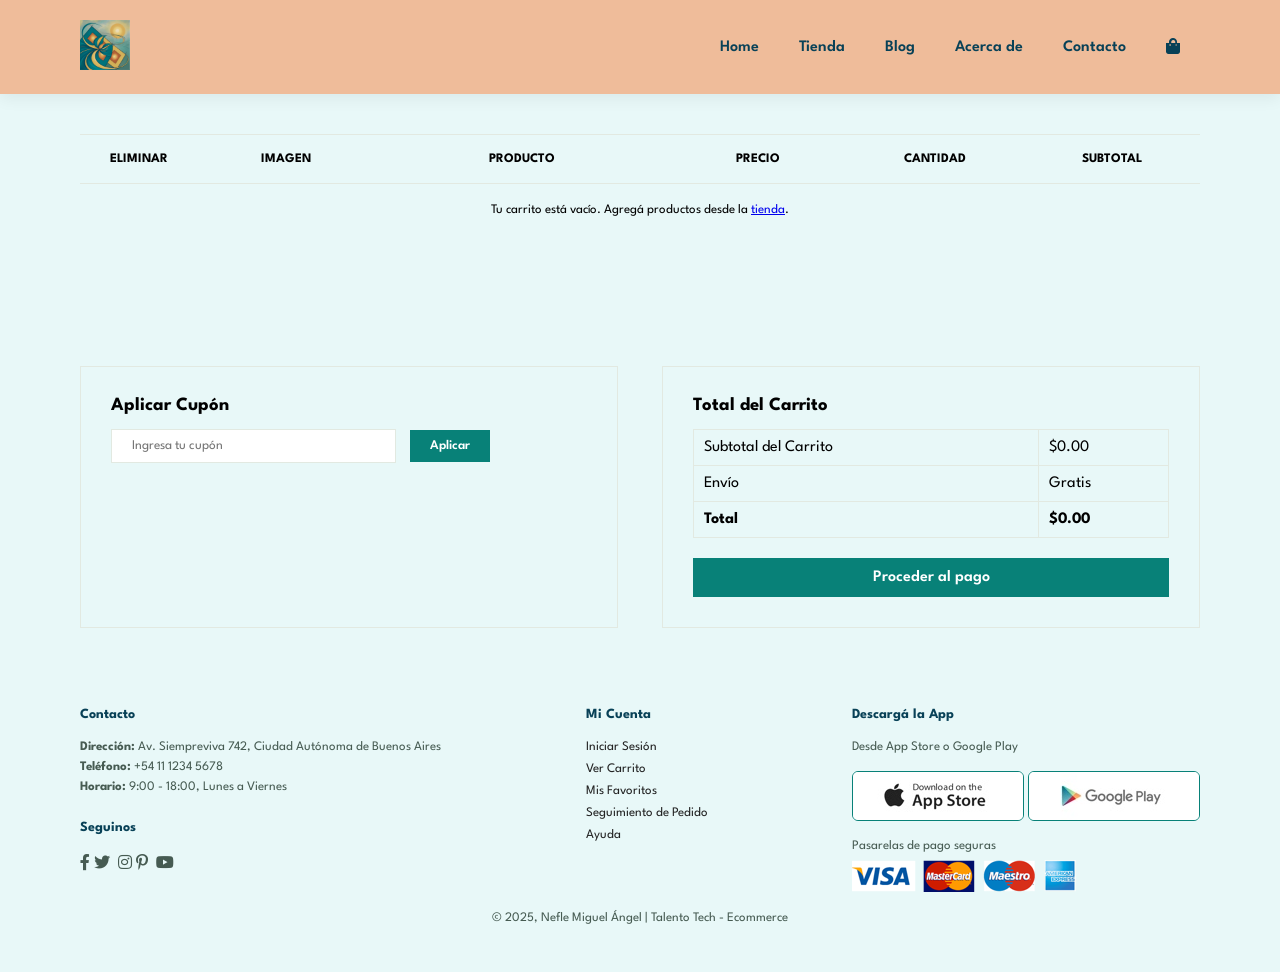
<file: pages/carrito.html>
<!DOCTYPE html>
<html lang="es">

<head>
    <meta charset="UTF-8">
    <meta http-equiv="X-UA-Compatible" content="IE=edge">
    <meta name="viewport" content="width=device-width, initial-scale=1.0">
    <title>Carrito - Talento Tech Ecommerce</title>
    <link rel="stylesheet" href="https://pro.fontawesome.com/releases/v5.10.0/css/all.css" />
    <link rel="stylesheet" href="../styles.css">
    <link rel="stylesheet" href="../estilos/carrito.css">
</head>

<body>

    <!-- ==================== HEADER ==================== -->
    <header class="header">
        <a href="../index.html">
            <img src="../img/solazo.png" class="logo" alt="imagen de sol y viento creada por mm" width="50px" height="50px">
        </a>
        <div>
            <ul id="navbar" class="navbar">
                <li><a href="../index.html">Home</a></li>
                <li><a href="../pages/tienda.html">Tienda</a></li>
                <li><a href="#">Blog</a></li>
                <li><a href="#">Acerca de</a></li>
                <li><a href="../pages/contacto.html">Contacto</a></li>
                <li>
                    <a href="../pages/carrito.html">
                        <i class="fa fa-shopping-bag" aria-hidden="true"></i>
                    </a>
                </li>
                <a href="#" id="close" class="close">
                    <i class="far fa-times" aria-hidden="true"></i>
                </a>
            </ul>
        </div>
        <div class="mobile">
            <a href="../pages/carrito.html">
                <i class="fa fa-shopping-bag" aria-hidden="true"></i>
            </a>
            <i id="bar" class="fas fa-outdent"></i>
        </div>
    </header>

    <main>

        <!-- ==================== TABLA CARRITO ==================== -->
        <section id="cart" class="section-p1">
            <table width="100%">
                <thead>
                    <tr>
                        <td>ELIMINAR</td>
                        <td>IMAGEN</td>
                        <td>PRODUCTO</td>
                        <td>PRECIO</td>
                        <td>CANTIDAD</td>
                        <td>SUBTOTAL</td>
                    </tr>
                </thead>
                <tbody id="tabla_carrito"></tbody>
            </table>
        </section>

        <!-- ==================== CUPÓN Y TOTAL ==================== -->
        <section id="cart-add" class="section-p1">
            <div id="coupon">
                <h3>Aplicar Cupón</h3>
                <div>
                    <input type="text" placeholder="Ingresa tu cupón">
                    <button class="normal">Aplicar</button>
                </div>
            </div>
            <div id="subtotal">
                <h3>Total del Carrito</h3>
                <table>
                    <tr>
                        <td>Subtotal del Carrito</td>
                        <td id="total">$0.00</td>
                    </tr>
                    <tr>
                        <td>Envío</td>
                        <td>Gratis</td>
                    </tr>
                    <tr>
                        <td><strong>Total</strong></td>
                        <td><strong id="total">$0.00</strong></td>
                    </tr>
                </table>
                <button class="normal">Proceder al pago</button>
            </div>
        </section>

    </main>

    <!-- ==================== FOOTER ==================== -->
    <footer class="section-p1">
        <div class="col">
            <h4>Contacto</h4>
            <p><strong>Dirección:</strong> Av. Siempreviva 742, Ciudad Autónoma de Buenos Aires</p>
            <p><strong>Teléfono:</strong> +54 11 1234 5678</p>
            <p><strong>Horario:</strong> 9:00 - 18:00, Lunes a Viernes</p>
            <div class="follow">
                <h4>Seguinos</h4>
                <div class="icon">
                    <i class="fab fa-facebook-f"></i><i class="fab fa-twitter"></i>
                    <i class="fab fa-instagram"></i><i class="fab fa-pinterest-p"></i>
                    <i class="fab fa-youtube"></i>
                </div>
            </div>
        </div>
        <div class="col">
            <h4>Mi Cuenta</h4>
            <a href="#">Iniciar Sesión</a>
            <a href="carrito.html">Ver Carrito</a>
            <a href="#">Mis Favoritos</a>
            <a href="#">Seguimiento de Pedido</a>
            <a href="#">Ayuda</a>
        </div>
        <div class="col install">
            <h4>Descargá la App</h4>
            <p>Desde App Store o Google Play</p>
            <div class="row">
                <img src="../img/pay/app.jpg" alt="App Store">
                <img src="../img/pay/play.jpg" alt="Google Play">
            </div>
            <p>Pasarelas de pago seguras</p>
            <img src="../img/pay/pay.png" alt="Métodos de Pago">
        </div>
        <div class="copyright">
            <p>© 2025, Nefle Miguel Ángel | Talento Tech - Ecommerce</p>
        </div>
    </footer>

    <script src="../script/carrito.js"></script>
    <script src="../script/script.js"></script>

</body>

</html>
</file>
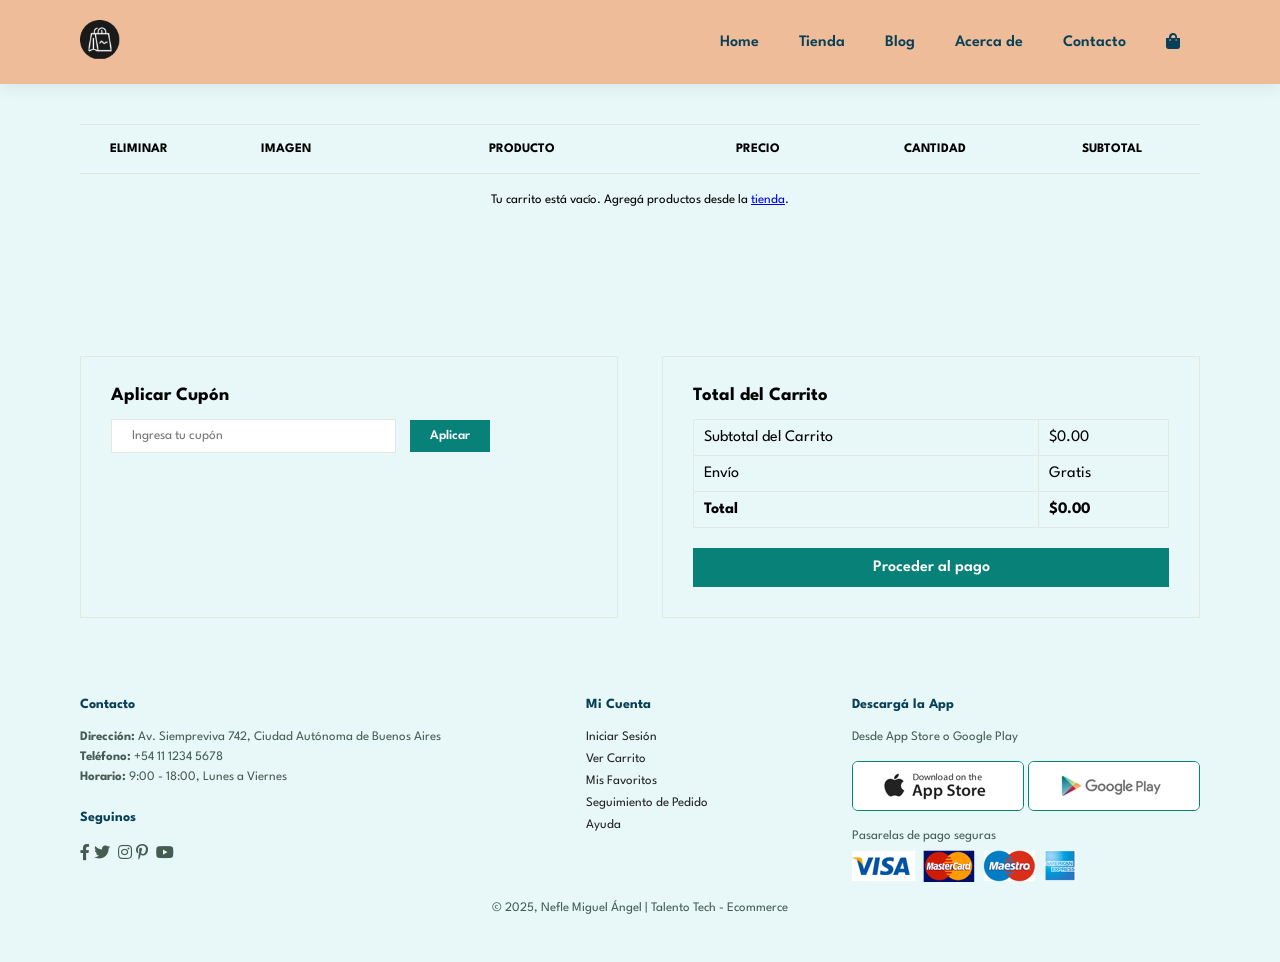
<file: pagesmig/carrito.html>
<!DOCTYPE html>
<html lang="es">

<head>
    <meta charset="UTF-8">
    <meta http-equiv="X-UA-Compatible" content="IE=edge">
    <meta name="viewport" content="width=device-width, initial-scale=1.0">
    <title>Carrito - Talento Tech Ecommerce</title>
    <link rel="stylesheet" href="https://pro.fontawesome.com/releases/v5.10.0/css/all.css" />
    <link rel="stylesheet" href="../styles.css">
    <link rel="stylesheet" href="../estilos/carrito.css">
</head>

<body>

    <!-- ==================== HEADER ==================== -->
    <header class="header">
        <a href="../index.html">
            <img src="../img/logo1.png" class="logo" alt="Logo Talento Tech" width="40px" height="40px">
        </a>
        <div>
            <ul id="navbar" class="navbar">
                <li><a href="../index.html">Home</a></li>
                <li><a href="../pages/tienda.html">Tienda</a></li>
                <li><a href="#">Blog</a></li>
                <li><a href="#">Acerca de</a></li>
                <li><a href="../pages/contacto.html">Contacto</a></li>
                <li>
                    <a href="../pages/carrito.html">
                        <i class="fa fa-shopping-bag" aria-hidden="true"></i>
                    </a>
                </li>
                <a href="#" id="close" class="close">
                    <i class="far fa-times" aria-hidden="true"></i>
                </a>
            </ul>
        </div>
        <div class="mobile">
            <a href="../pages/carrito.html">
                <i class="fa fa-shopping-bag" aria-hidden="true"></i>
            </a>
            <i id="bar" class="fas fa-outdent"></i>
        </div>
    </header>

    <main>

        <!-- ==================== TABLA CARRITO ==================== -->
        <section id="cart" class="section-p1">
            <table width="100%">
                <thead>
                    <tr>
                        <td>ELIMINAR</td>
                        <td>IMAGEN</td>
                        <td>PRODUCTO</td>
                        <td>PRECIO</td>
                        <td>CANTIDAD</td>
                        <td>SUBTOTAL</td>
                    </tr>
                </thead>
                <tbody id="tabla_carrito"></tbody>
            </table>
        </section>

        <!-- ==================== CUPÓN Y TOTAL ==================== -->
        <section id="cart-add" class="section-p1">
            <div id="coupon">
                <h3>Aplicar Cupón</h3>
                <div>
                    <input type="text" placeholder="Ingresa tu cupón">
                    <button class="normal">Aplicar</button>
                </div>
            </div>
            <div id="subtotal">
                <h3>Total del Carrito</h3>
                <table>
                    <tr>
                        <td>Subtotal del Carrito</td>
                        <td id="total">$0.00</td>
                    </tr>
                    <tr>
                        <td>Envío</td>
                        <td>Gratis</td>
                    </tr>
                    <tr>
                        <td><strong>Total</strong></td>
                        <td><strong id="total">$0.00</strong></td>
                    </tr>
                </table>
                <button class="normal">Proceder al pago</button>
            </div>
        </section>

    </main>

    <!-- ==================== FOOTER ==================== -->
    <footer class="section-p1">
        <div class="col">
            <h4>Contacto</h4>
            <p><strong>Dirección:</strong> Av. Siempreviva 742, Ciudad Autónoma de Buenos Aires</p>
            <p><strong>Teléfono:</strong> +54 11 1234 5678</p>
            <p><strong>Horario:</strong> 9:00 - 18:00, Lunes a Viernes</p>
            <div class="follow">
                <h4>Seguinos</h4>
                <div class="icon">
                    <i class="fab fa-facebook-f"></i><i class="fab fa-twitter"></i>
                    <i class="fab fa-instagram"></i><i class="fab fa-pinterest-p"></i>
                    <i class="fab fa-youtube"></i>
                </div>
            </div>
        </div>
        <div class="col">
            <h4>Mi Cuenta</h4>
            <a href="#">Iniciar Sesión</a>
            <a href="carrito.html">Ver Carrito</a>
            <a href="#">Mis Favoritos</a>
            <a href="#">Seguimiento de Pedido</a>
            <a href="#">Ayuda</a>
        </div>
        <div class="col install">
            <h4>Descargá la App</h4>
            <p>Desde App Store o Google Play</p>
            <div class="row">
                <img src="../img/pay/app.jpg" alt="App Store">
                <img src="../img/pay/play.jpg" alt="Google Play">
            </div>
            <p>Pasarelas de pago seguras</p>
            <img src="../img/pay/pay.png" alt="Métodos de Pago">
        </div>
        <div class="copyright">
            <p>© 2025, Nefle Miguel Ángel | Talento Tech - Ecommerce</p>
        </div>
    </footer>

    <script src="../script/carrito.js"></script>
    <script src="../script/script.js"></script>

</body>

</html>
</file>
<file: styles.css>
/* ============================================================
   ESTILOS GENERALES
   Fuente, reset de márgenes, paddings y tamaños base
   ============================================================ */

/* Google Fonts - Fuente principal del proyecto */
@import url("https://fonts.googleapis.com/css2?family=Spartan:wght@100;200;300;400;500;600;700;800;900&display=swap");

/* Reset general: elimina márgenes y paddings por defecto del navegador */
* {
    margin: 0;
    padding: 0;
    box-sizing: border-box;
    font-family: "Spartan", sans-serif;
}

html {
    scroll-behavior: smooth;
}

/* Tipografía base */
h1 {
    font-size: 50px;
    line-height: 64px;
    color: #084157;
}

h2 {
    font-size: 46px;
    line-height: 54px;
    color: #084157;
}

h4 {
    font-size: 20px;
    color: #084157;
}

h6 {
    font-weight: 700;
    font-size: 12px;
}

p {
    font-size: 16px;
    color: #465b52;
    margin: 15px 0 20px 0;
}

body {
    width: 100%;
    background-color: #e8f8f8;
}

/* Clases utilitarias de espaciado reutilizadas en varias secciones */
.section-p1 {
    padding: 40px 80px;
}

.section-m1 {
    margin: 40px 0;
}

/* ============================================================
   HEADER Y NAVEGACIÓN
   Barra superior fija con logo y menú
   ============================================================ */

.header {
    display: flex;
    align-items: center;
    justify-content: space-between;
    padding: 20px 80px;
    background-color: #efbc9a;
    box-shadow: 0 5px 15px rgba(0, 0, 0, 0.06);
    /* El header queda fijo en la parte superior al hacer scroll */
    z-index: 999;
    position: sticky;
    top: 0;
    left: 0;
}
.header .logo-text {
    width: 200px;
    height: 50px;
    justify-content: start;
    align-items: start;
    font-size: 22px;
    font-weight: 700;       
    margin-right: 10px; 
    font-style: italic;
}


/* Lista de navegación horizontal */
.navbar {
    display: flex;
    align-items: center;
    justify-content: center;
}

.navbar li {
    list-style: none;
    padding: 0 20px;
}

.navbar a {
    text-decoration: none;
    font-size: 16px;
    font-weight: 600;
    color: #084157;
    transition: 0.3s ease;
}

.navbar a:hover {
    color: #faf3e0;
}

/* Botón hamburguesa - oculto en desktop, visible en mobile */
.mobile {
    display: none;
    align-items: center;
}

/* Botón cerrar menú mobile */
.close {
    display: none;
}

/* toast */
.toast-custom {
    position: fixed;
    bottom: 24px;
    right: 24px;
    background-color: #088178;
    color: #fff;
    padding: 14px 20px;
    border-radius: 8px;
    font-family: "Spartan", sans-serif;
    font-size: 14px;
    font-weight: 600;
    display: flex;
    align-items: center;
    gap: 16px;
    box-shadow: 0 4px 12px rgba(0,0,0,0.15);
    z-index: 9999;
    opacity: 0;
    pointer-events: none;
    transition: opacity 0.3s ease;
}

.toast-custom.visible {
    opacity: 1;
    pointer-events: all;
}

.toast-custom button {
    background: none;
    border: none;
    color: #fff;
    font-size: 16px;
    cursor: pointer;
    line-height: 1;
    padding: 0;
}

/* Modal */

.modal-overlay {
    position: fixed;
    inset: 0;
    background-color: rgba(0, 0, 0, 0.5);
    display: flex;
    align-items: center;
    justify-content: center;
    z-index: 9999;
    opacity: 0;
    pointer-events: none;
    transition: opacity 0.3s ease;
}

.modal-overlay.visible {
    opacity: 1;
    pointer-events: all;
}

.modal-custom {
    background: #fff;
    border-radius: 16px;
    padding: 30px;
    max-width: 480px;
    width: 90%;
    text-align: center;
    position: relative;
}

.modal-custom img {
    height: 200px;
    object-fit: contain;
    margin-bottom: 16px;
}

.modal-custom h5 {
    font-size: 16px;
    font-weight: 700;
    color: #1a1a1a;
    margin-bottom: 10px;
}

.modal-custom p {
    font-size: 13px;
    color: #465b52;
    line-height: 1.6;
    margin-bottom: 16px;
}

.modal-custom h4 {
    font-size: 20px;
    font-weight: 700;
    color: #088178;
}

.modal-cerrar {
    position: absolute;
    top: 14px;
    right: 16px;
    background: none;
    border: none;
    font-size: 18px;
    cursor: pointer;
    color: #222;
}


/* Responsive: menú deslizante desde la derecha en pantallas pequeñas */
@media (max-width: 925px) {
    .header {
        padding: 15px 20px;
    }
    .header .logo-text {
        font-size: 18px;
        display: block;
    }
}
@media (max-width: 799px) {
    .header {
        padding: 15px 20px;
    }
    .header .logo-text {
        font-size: 18px;
        display: block;
    }
    .navbar {
        display: flex;
        flex-direction: column;
        align-items: flex-start;
        justify-content: flex-start;
        position: fixed;
        top: 0;
        right: -300px;
        height: 100vh;
        width: 300px;
        background-color: #e3e6f3;
        box-shadow: 0 40px 60px rgba(0, 0, 0, 0.1);
        padding: 80px 0 0 10px;
        transition: 0.3s;
    }

    .navbar li {
        margin-bottom: 25px;
    }

    .mobile {
        display: flex;
        align-items: center;
    }

    .mobile i {
        color: #084157;
        font-size: 24px;
        padding-left: 20px;
    }

    /* Clase que se agrega con JS para mostrar el menú */
    .active {
        right: 0px;
    }

    .close {
        display: initial;
        position: absolute;
        top: 30px;
        left: 30px;
        color: #222;
        font-size: 24px;
    }
}
@media (max-width: 576px) {
    .header {
        padding: 15px 20px;
    }
    .header .logo-text {
        font-size: 18px;
        display: block;
    }
}



/* ============================================================
   PORTADA
   Sección principal con imagen de fondo y texto destacado
   ============================================================ */

.portada {
    background-image: url('img/portada.jpg');
    display: flex;
    align-items: flex-start;
    justify-content: flex-start;
    height: 95vh;
    width: 100%;
    background-size: cover;
    background-position: top 5% center;
    padding: 40px 80px 0px 80px;
    margin-bottom: 40px;
}

.portada .portada-content {
    width: 60%;
    display: flex;
    flex-direction: column;
    align-items: flex-start;
    text-align: left;
    z-index: 1;
}

.portada .portada-content h4 {
    color: #cd8c14;
    margin-bottom: 10px;
    font-size: 1rem;
}

.portada .portada-content h2 {
    color: #084157;
    font-size: 2.5rem;
    margin-bottom: 10px;
}

.portada .portada-content h1 {
    color: #e9651eda;
    font-size: 3rem;
    margin-bottom: 15px;
}

.portada .portada-content p {
    color: #555;
    margin-bottom: 20px;
}

.portada .portada-content button {
    background-color: #f6a67bda;
    color: white;
    margin-top: 20px;
    margin-left: 120px;
    border: none;
    padding: 12px 25px;
    border-radius: 5px;
    cursor: pointer;
    transition: background-color 0.3s ease;
}

.portada .portada-content button:hover {
    background-color: #faf3e0;
}

/* Responsive Portada */
@media (max-width: 1200px) {
    .portada { padding: 0 60px; }
    .portada .portada-content { width: 55%; }
}

@media (max-width: 992px) {
    .portada { height: 85vh; padding: 0 60px; }
    .portada .portada-content { width: 60%; }
    .portada .portada-content h1 { font-size: 2.5rem; }
    .portada .portada-content h2 { font-size: 2.2rem; }
    .portada .portada-content p { font-size: 0.9rem; }
}

@media (max-width: 768px) {
    .portada {
        height: 70vh;
        padding: 0 40px;
        justify-content: center;
        background-position: top center;
    }
    .portada .portada-content {
        width: 80%;
        align-items: center;
        text-align: center;
    }
    .portada .portada-content h4 { font-size: 0.9rem; }
    .portada .portada-content h2 { font-size: 1.8rem; }
    .portada .portada-content h1 { font-size: 2.2rem; }
}

@media (max-width: 576px) {
    .portada { height: 60vh; padding: 0 20px; background-position: 55% center; }
    .portada .portada-content { width: 100%; }
    .portada .portada-content h4 { font-size: 0.8rem; }
    .portada .portada-content h2 { font-size: 1.5rem; }
    .portada .portada-content h1 { font-size: 1.8rem; margin-bottom: 10px; }
    .portada .portada-content p { font-size: 0.8rem; margin-bottom: 15px; }
    .portada .portada-content button { padding: 10px 20px; font-size: 0.9rem; }
}


/* ============================================================
   SECCIÓN PRODUCTOS
   Grilla de cards con imagen, descripción y precio
   Usa Flexbox para distribuir los productos
   ============================================================ */

.section-productos {
    text-align: center;
}

/* Contenedor Flexbox de las cards */
.section-productos .productos-container {
    display: flex;
    justify-content: space-between;
    padding-top: 20px;
    flex-wrap: wrap;
}

/* Card individual de producto */
.section-productos .productos-container .producto {
    width: 23%;
    min-width: 250px;
    margin: 15px 0;
    padding: 10px 12px;
    border-radius: 20px;
    border: 1px solid #cce7d0;
    cursor: pointer;
    box-shadow: 20px 20px 30px rgba(0, 0, 0, 0.02);
    transition: 0.8s ease;
    position: relative;
    display: flex;
    flex-direction: column;
}

.section-productos .productos-container .producto img {
    width: 100%;
    border-radius: 20px;
    height: 250px;
    object-fit: contain;
    display: block;
}

/* Descripción dentro de la card */
.section-productos .productos-container .producto .producto-descripcion {
    text-align: start;
    padding: 10px 0;
    min-height: 80px;
    display: flex;
    flex-direction: column;
    justify-content: flex-start;
    flex-grow: 1;
}

.section-productos .productos-container .producto .producto-descripcion span {
    color: #606063;
    font-size: 12px;
}

.section-productos .productos-container .producto .producto-descripcion h5 {
    padding-top: 7px;
    color: #1a1a1a;
    font-size: 16px;
}

/* Precio del producto */
.section-productos .productos-container .producto .producto-descripcion h4 {
    padding-top: 7px;
    font-size: 18px;
    font-weight: 700;
    color: #084157;
    margin-top: auto;
}

/* Efecto hover en la card */
.section-productos .productos-container .producto:hover {
    box-shadow: 20px 20px 30px rgba(0, 0, 0, 0.15);
}

/* Botón agregar al carrito */
.section-productos .productos-container .producto .carrito {
    display: flex;
    align-items: center;
    justify-content: center;
    gap: 8px;
    width: 100%;
    padding: 10px 0;
    margin-top: 12px;
    border-radius: 8px;
    background-color: #f6a67bda;
    color: #fff;
    font-size: 13px;
    font-weight: 600;
    text-decoration: none;
    letter-spacing: 0.5px;
    transition: background-color 0.3s ease;
}

.section-productos .productos-container .producto .carrito:hover {
    background-color: #faf3e0;
}

/* Responsive Productos */
@media (max-width: 1200px) {
    .section-productos .productos-container { justify-content: space-around; }
    .section-productos .productos-container .producto { margin: 15px 10px; }
}

@media (max-width: 992px) {
    .section-productos h2 { font-size: 1.8rem; }
    .section-productos p { font-size: 0.9rem; }
    .section-productos .productos-container .producto { width: 30%; min-width: 220px; }
}

@media (max-width: 768px) {
    .section-productos .productos-container .producto { width: 45%; min-width: 200px; }
    .section-productos .productos-container { justify-content: space-between; }
}

@media (max-width: 576px) {
    .section-productos { padding: 20px 10px; }
    .section-productos h2 { font-size: 1.5rem; }
    .section-productos .productos-container .producto { width: 100%; min-width: unset; margin: 10px 0; }
    .section-productos .productos-container .producto .producto-descripcion h5 { font-size: 13px; }
}


/* ============================================================
   BANNER
   Sección con imagen de fondo y texto promocional
   ============================================================ */

.banner {
    width: 100%;
    height: 40vh;
    background-image: url(img/banner/solazo_largo.png);
    background-repeat: no-repeat;
    background-size: cover;
    background-position: center;
    display: flex;
    flex-direction: column;
    justify-content: center;
    align-items: center;
    text-align: center;
}

.banner h4 {
    color: #e8f8f8;
    font-size: 16px;
}

.banner h2 {
    color: #e8f8f8;
    font-size: 30px;
    padding: 10px 0;
}

.banner span {
    color: #084157;
}

.banner button {
    font-size: 14px;
    font-weight: 600;
    padding: 15px 30px;
    color: white;
    background-color: #f6a67bda;
    border-radius: 4px;
    cursor: pointer;
    border: none;
    outline: none;
    transition: 0.2s;
}

.banner button:hover {
    background: #faf3e0;
    color: #fff;
}
/* Responsive Banner */
@media (max-width: 1200px) {
    .banner { padding: 0 60px; }
    .banner h2 { font-size: 28px; }
}

@media (max-width: 992px) {
    .banner { height: 35vh; }
    .banner h2 { font-size: 26px; }
}

@media (max-width: 768px) {
    .banner { height: 30vh; padding: 0 20px; }
    .banner h4 { font-size: 14px; }
    .banner h2 { font-size: 22px; }
    .banner button { padding: 12px 20px; }
}

@media (max-width: 576px) {
    .banner { height: 30vh; }
    .banner h4 { font-size: 12px; }
    .banner h2 { font-size: 18px; }
    .banner button { padding: 10px 15px; font-size: 12px; }
}


/* ============================================================
   NEWSLETTER
   Sección de suscripción con fondo oscuro e input de email
   ============================================================ */

.newsletter {
    display: flex;
    justify-content: space-between;
    flex-wrap: wrap;
    align-items: center;
    background-image: url("img/banner/b14.png");
    background-repeat: no-repeat;
    background-position: 20% 30%;
    background-color: #084157;
}

.newsletter h4 {
    font-size: 22px;
    font-weight: 700;
    color: #e8f8f8;
}

.newsletter p {
    font-size: 14px;
    font-weight: 600;
    color: #818ea0;
}

.newsletter p span {
    color: #ffbd27;
}

/* Formulario de suscripción */
.newsletter .form {
    display: flex;
    width: 40%;
}

.newsletter .form input {
    height: 3.125rem;
    padding: 0 1.25rem;
    font-size: 14px;
    width: 100%;
    border: 1px solid transparent;
    border-radius: 4px 0 0 4px;
    outline: none;
}

.newsletter .form button {
    font-size: 14px;
    font-weight: 600;
    padding: 15px 30px;
    color: #fff;
    background-color: #f6a67bda;
    white-space: nowrap;
    border-radius: 0 4px 4px 0;
    cursor: pointer;
    border: none;
    outline: none;
    transition: 0.2s;
}
.newsletter .form button:hover {
    background-color: #faf3e0;
    color: #fff;
}
/* Responsive Newsletter */
@media (max-width: 1200px) {
    .newsletter { padding: 40px 60px; }
    .newsletter .form { width: 45%; }
}

@media (max-width: 992px) {
    .newsletter .form { width: 80%; }
}

@media (max-width: 768px) {
    .newsletter { flex-direction: column; align-items: flex-start; }
    .newsletter .newstext { margin-bottom: 20px; width: 100%; }
}

@media (max-width: 576px) {
    .newsletter { padding: 20px 10px; }
    .newsletter h4 { font-size: 18px; }
    .newsletter .form { width: 100%; }
    .newsletter .form button { padding: 12px 15px; }
}


/* ============================================================
   FOOTER
   Pie de página con columnas de información
   ============================================================ */

footer {
    display: flex;
    flex-wrap: wrap;
    justify-content: space-between;
}

footer .col {
    display: flex;
    flex-direction: column;
    align-items: flex-start;
    margin-bottom: 20px;
}

footer h4 {
    font-size: 14px;
    padding-bottom: 20px;
}

footer p {
    font-size: 13px;
    margin: 0 0 8px 0;
}

footer a {
    font-size: 13px;
    text-decoration: none;
    color: #222;
    margin-bottom: 10px;
}

footer .follow {
    margin-top: 20px;
}

footer .follow i {
    color: #465b52;
    padding-right: 4px;
    cursor: pointer;
}

/* Imágenes de tiendas de apps */
footer .install .row img {
    margin: 10px 0 15px 0;
    border: 1px solid #088178;
    border-radius: 6px;
}

footer .follow i:hover,
footer a:hover {
    color: #088178;
}

footer .copyright {
    width: 100%;
    text-align: center;
}

/* Responsive Footer */
@media (max-width: 1200px) {
    footer { padding: 40px 60px; }
    footer .col { padding-right: 20px; }
}

@media (max-width: 992px) {
    footer { padding: 40px 20px; }
    footer .col { width: 45%; margin-bottom: 25px; }
}

@media (max-width: 768px) {
    footer .col { width: 48%; }
    footer .copyright { margin-top: 20px; }
}

@media (max-width: 576px) {
    footer { flex-direction: column; }
    footer .col { width: 100%; margin-bottom: 30px; }
    footer .copyright { margin-top: 10px; font-size: 13px; }
}


/* ============================================================
   SECCIÓN RESEÑAS
   Opiniones de clientes usando CSS Grid de 3 columnas
   ============================================================ */

.section-resenias {
    text-align: center;
    background-color: #faf9f8;
}

.section-resenias h2 {
    font-size: 36px;
    color: #084157;
}

.section-resenias > p {
    color: #465b52;
    margin-bottom: 30px;
}

/* Grid de 3 columnas para las cards */
.resenias-container {
    display: grid;
    grid-template-columns: repeat(3, 1fr);
    gap: 30px;
    padding-top: 20px;
}

/* Card individual de reseña */
.resenia-card {
    background-color: #e8f8f8;
    border: 1px solid #cce0e7;
    border-radius: 20px;
    padding: 30px 25px;
    box-shadow: 20px 20px 30px rgba(0, 0, 0, 0.02);
    transition: 0.3s ease;
    text-align: left;
    display: flex;
    flex-direction: column;
    gap: 15px;
}

.resenia-card:hover {
    box-shadow: 20px 20px 30px rgba(0, 0, 0, 0.1);
    transform: translateY(-4px);
}

/* Estrellas de calificación */
.resenia-estrellas i {
    color: #f5a623;
    font-size: 14px;
}

.resenia-card > p {
    font-size: 14px;
    color: #465b52;
    line-height: 1.7;
    margin: 0;
    flex-grow: 1;
}

/* Datos del autor de la reseña */
.resenia-autor {
    display: flex;
    align-items: center;
    gap: 12px;
    border-top: 1px solid #e8f5e9;
    padding-top: 15px;
    margin-top: auto;
}

.resenia-autor img {
    width: 50px;
    height: 50px;
    border-radius: 50%;
    object-fit: cover;
    border: 2px solid #cce7d0;
}

.resenia-autor h5 {
    font-size: 14px;
    font-weight: 700;
    color: #1a1a1a;
    margin: 0;
}

.resenia-autor span {
    font-size: 12px;
    color: #088178;
}

/* Responsive Reseñas */
@media (max-width: 992px) {
    .resenias-container {
        grid-template-columns: repeat(2, 1fr);
    }
}

@media (max-width: 576px) {
    .section-resenias { padding: 20px 15px; }
    .section-resenias h2 { font-size: 26px; }
    .resenias-container {
        grid-template-columns: 1fr;
        gap: 20px;
    }
}
</file>
<file: estilos/carrito.css>
/* Cart Table Section */
#cart {
    overflow-x: auto;
    /* Ensures table is scrollable on small screens */
}

#cart table {
    width: 100%;
    border-collapse: collapse;
    table-layout: fixed;
    white-space: nowrap;
}

#cart table img {
    width: 70px;
    border-radius: 5px;
}

#cart table td:nth-child(1) {
    /* REMOVE column */
    width: 100px;
    text-align: center;
}

#cart table td:nth-child(2) {
    /* IMAGE column */
    width: 150px;
    text-align: center;
}

#cart table td:nth-child(3) {
    /* PRODUCT column */
    width: 250px;
    text-align: center;
}

#cart table td:nth-child(4),
/* PRICE column */
#cart table td:nth-child(5),
/* QUANTITY column */
#cart table td:nth-child(6) {
    /* SUBTOTAL column */
    width: 150px;
    text-align: center;
}

#cart table td:nth-child(5) input {
    width: 50px;
    padding: 5px 10px;
    text-align: center;
    border: 1px solid #ccc;
    border-radius: 4px;
}

#cart table thead {
    border: 1px solid #e2e9e1;
    border-left: none;
    border-right: none;
}

#cart table thead td {
    font-weight: 700;
    text-transform: uppercase;
    font-size: 13px;
    padding: 18px 0;
}

#cart table tbody tr td {
    padding-top: 15px;
}

#cart table tbody td {
    font-size: 13px;
}

/* Remove Button Styling */
.remove-btn {
    background-color: transparent;
    border: 1px solid #dc3545;
    /* Red color for remove */
    color: #dc3545;
    border-radius: 50%;
    width: 30px;
    height: 30px;
    display: inline-flex;
    align-items: center;
    justify-content: center;
    font-size: 0.9rem;
    cursor: pointer;
    transition: 0.3s ease;
}

.remove-btn:hover {
    background-color: #dc3545;
    color: white;
}

/* Cart Add Section (Coupon and Totals) */
#cart-add {
    display: flex;
    flex-wrap: wrap;
    justify-content: space-between;
    margin-top: 50px;
}

#coupon,
#subtotal {
    width: 48%;
    border: 1px solid #e2e9e1;
    padding: 30px;
}

#coupon h3,
#subtotal h3 {
    padding-bottom: 15px;
}

#coupon input {
    width: 60%;
    padding: 10px 20px;
    outline: none;
    border: 1px solid #e2e9e1;
    margin-right: 10px;
}

#coupon button.normal {
    background-color: #088178;
    color: #fff;
    padding: 10px 20px;
    border: none;
    cursor: pointer;
    font-weight: 600;
}

#subtotal table {
    border-collapse: collapse;
    width: 100%;
    margin-bottom: 20px;
}

#subtotal table td {
    padding: 10px 0;
    border: 1px solid #e2e9e1;
    padding-left: 10px;
}

#subtotal table tr:last-child td {
    font-weight: bold;
}

#subtotal button.normal {
    background-color: #088178;
    color: #fff;
    padding: 12px 20px;
    border: none;
    cursor: pointer;
    font-weight: 600;
    width: 100%;
    font-size: 1rem;
}


/* Responsive  */
@media (max-width: 799px) {
    #cart-add {
        flex-direction: column;
    }

    #coupon,
    #subtotal {
        width: 100%;
        margin-bottom: 20px;
    }
}

@media (max-width: 477px) {
    .section-p1 {
        padding: 20px;
    }

    #cart table td:nth-child(1) {
        width: 60px;
    }

    #cart table td:nth-child(2) {
        width: 80px;
    }

    #cart table td:nth-child(3) {
        width: 150px;
    }

    #cart table td:nth-child(4) {
        width: 80px;
    }

    #cart table td:nth-child(5) {
        width: 70px;
    }

    #cart table td:nth-child(6) {
        width: 80px;
    }

    #cart table td:nth-child(5) input {
        width: 40px;
    }
}
</file>
